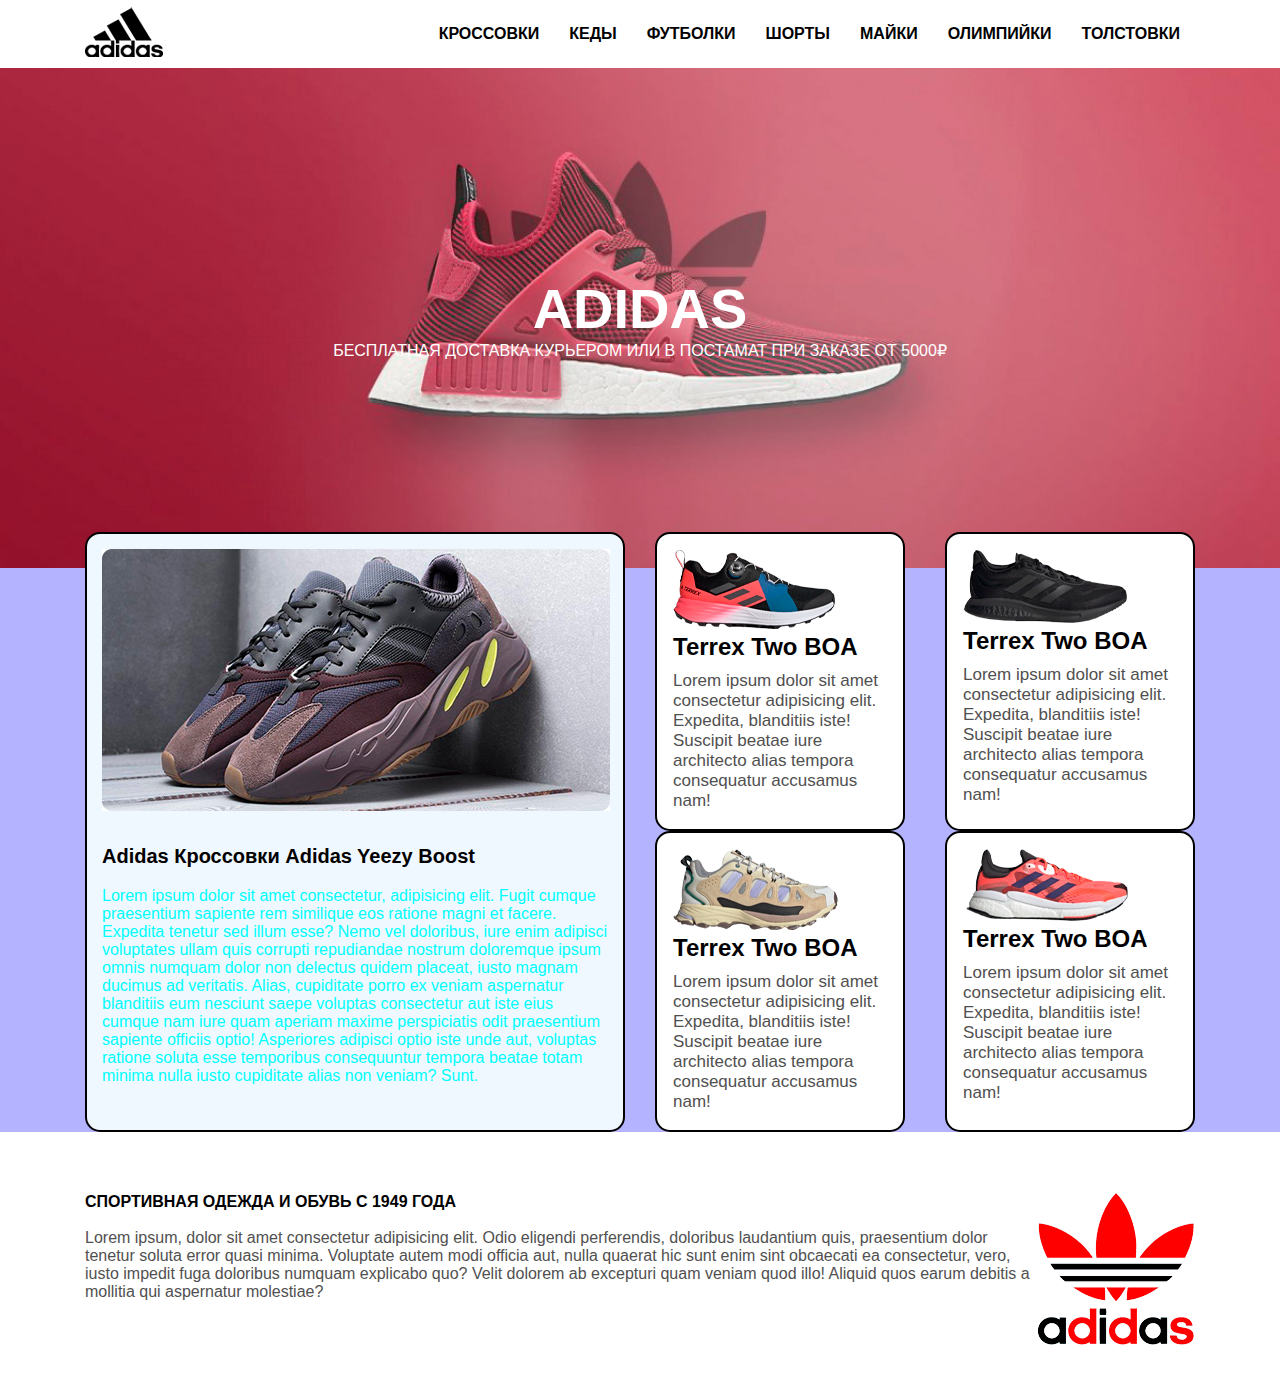
<file: adidas-2/index.html>
<!DOCTYPE html>
<html lang="en">

<head>
    <meta charset="UTF-8">
    <meta http-equiv="X-UA-Compatible" content="IE=edge">
    <meta name="viewport" content="width=device-width, initial-scale=1.0">
    <title>Adidas</title>
    <link rel="stylesheet" href="css/style.css">
    <link rel="icon" href="img/logo-footer.png">
</head>

<body>

    <header>
        <nav>
            <a href="#" class="logo_img">
                <img src="img/logo.png" alt="Adidas" title="Adidas logo">
            </a>

            <ul class="menu">
                <li><a href="#">Кроссовки</a></li>
                <li><a href="#">Кеды</a></li>
                <li><a href="#">Футболки</a></li>
                <li><a href="#">Шорты</a></li>
                <li><a href="#">Майки</a></li>
                <li><a href="#">Олимпийки</a></li>
                <li><a href="#">Толстовки</a></li>
            </ul>
        </nav>
    </header>

    <main>
        <section class="adidas-text">
            <h1>adidas</h1>
            <p>БЕСПЛАТНАЯ ДОСТАВКА КУРЬЕРОМ ИЛИ В ПОСТАМАТ ПРИ ЗАКАЗЕ ОТ 5000₽</p>
        </section>

        <section class="adidas-block">
            <div class="block">
                
                <div class="block-left">
                    <img src="img/section-fon.jpg" alt="">
                    <h2>Adidas Кроссовки Adidas Yeezy Boost</h2>
                    <p>Lorem ipsum dolor sit amet consectetur, adipisicing elit. Fugit cumque praesentium sapiente rem
                        similique eos ratione magni et facere. Expedita tenetur sed illum esse? Nemo vel doloribus, iure
                        enim adipisci voluptates ullam quis corrupti repudiandae nostrum doloremque ipsum omnis numquam
                        dolor non delectus quidem placeat, iusto magnam ducimus ad veritatis. Alias, cupiditate porro ex
                        veniam aspernatur blanditiis eum nesciunt saepe voluptas consectetur aut iste eius cumque nam
                        iure quam aperiam maxime perspiciatis odit praesentium sapiente officiis optio! Asperiores
                        adipisci optio iste unde aut, voluptas ratione soluta esse temporibus consequuntur tempora
                        beatae totam minima nulla iusto cupiditate alias non veniam? Sunt.</p>
                </div>
                
                <div class="block-right">
                    
                    <div class="block-box">
                        <img src="img/adidas-1.png" alt="">
                        <h2>Terrex Two BOA</h2>
                        <p>Lorem ipsum dolor sit amet consectetur adipisicing elit. Expedita, blanditiis iste! Suscipit
                            beatae
                            iure architecto alias tempora consequatur accusamus nam!</p>
                    </div>
                    <div class="block-box">
                        <img src="img/adidas-2.png" alt="">
                        <h2>Terrex Two BOA</h2>
                        <p>Lorem ipsum dolor sit amet consectetur adipisicing elit. Expedita, blanditiis iste! Suscipit
                            beatae
                            iure architecto alias tempora consequatur accusamus nam!</p>
                    </div>
                    <div class="block-box">
                        <img src="img/adidas-3.png" alt="">
                        <h2>Terrex Two BOA</h2>
                        <p>Lorem ipsum dolor sit amet consectetur adipisicing elit. Expedita, blanditiis iste! Suscipit
                            beatae
                            iure architecto alias tempora consequatur accusamus nam!</p>
                    </div>
                    <div class="block-box">
                        <img src="img/adidas-4.png" alt="">
                        <h2>Terrex Two BOA</h2>
                        <p>Lorem ipsum dolor sit amet consectetur adipisicing elit. Expedita, blanditiis iste! Suscipit
                            beatae
                            iure architecto alias tempora consequatur accusamus nam!</p>
                    </div>
                  
                </div>
               


            </div>
        </section>

    </main>

    <footer>
        <div class="footer-block">
            <div class="footer-text">
                <h4>СПОРТИВНАЯ ОДЕЖДА И ОБУВЬ С 1949 ГОДА</h4>
                <p>Lorem ipsum, dolor sit amet consectetur adipisicing elit. Odio eligendi perferendis, doloribus laudantium quis, praesentium dolor tenetur soluta error quasi minima. Voluptate autem modi officia aut, nulla quaerat hic sunt enim sint obcaecati ea consectetur, vero, iusto impedit fuga doloribus numquam explicabo quo? Velit dolorem ab excepturi quam veniam quod illo! Aliquid quos earum debitis a mollitia qui aspernatur molestiae?</p>
            </div>
            
            <img src="img/logo-footer.png" alt="">
        </div>
        
        
        
    </footer>
    
    
</body>

</html>
</file>
<file: adidas-2/css/style.css>
*{
    margin: 0;
    padding: 0;
    box-sizing: border-box;
    text-decoration: none;
    list-style: none;
}

body{
    font-family: 'Trebuchet MS', 'Lucida Sans Unicode', 'Lucida Grande', 'Lucida Sans', Arial, sans-serif;
}

header nav{
    max-width: 1110px;
    width: 100%;
    margin: auto;
    display: flex;
    justify-content: space-between;
    align-items: center;
}

header nav .menu{
    display: flex;
}

header nav .menu a{
    color: black;
    font-size: 16px;
    text-transform: uppercase;
    font-family:'Trebuchet MS', 'Lucida Sans Unicode', 'Lucida Grande', 'Lucida Sans', Arial, sans-serif;
    font-weight: 900;
    padding: 25px 15px;
    transition: 0.5s;
    display: block;
}

header nav .menu a:hover{
    background: black;
    color: #fff;
}

/* header end */
/* ************************************* */
/* main - adidas-text satrt */

.adidas-text{
    background: url(../img/header-fon.jpg) no-repeat center/cover;
    height: 500px;
    display: flex;
    justify-content: center;
    align-items: center;
    flex-direction: column; 
}

.adidas-text h1{
    font-size: 56px;
    color: #fff;
    text-transform: uppercase;
}

.adidas-text p{
    color: #fff;
    font-size: 16px;
}
/* adidas-text end */
.adidas-block{
    background: rgb(179, 179, 255)
}
.adidas-block .block{
    max-width: 1110px;
    width: 100%;
    margin: auto;
    display: flex;
    justify-content: space-between;
}

.adidas-block .block-left{
    width: 540px;
    border:2px solid  black;
     border-radius: 15px;
    background-color: aliceblue;
    padding: 15px; 
    height: 600px;
    margin-top: -36px;
}
.adidas-block .block-left h2{
 font-size: 20px;   
    color: black;
    font-weight: 700;
    margin-top: 30px
}
.adidas-block p{
    font-size: 16px;
    color: cyan;
    margin-top: 19px;
}



.adidas-block .block-right{
    width: 540px;
    display: flex;
    justify-content: space-between;
    flex-wrap: wrap;
    margin-top: -36px;
}

.adidas-block .block-right .block-box{
    width: 250px;
    border-radius: 15px;
    border: 2px solid #000;
    background: #fff;
    padding: 16px;
}

.adidas-block .block-right h3{
    font-size: 20px;
    font-weight: 900;
    text-align: center;
    margin-top: 20px;
}
.adidas-block .block-right p{
    font-size: 17px;
    color: #515050;
    margin-top: 10px;
    font-weight: 100;
    text-align: start;
}

/* adidas end */

footer .footer-block{
    max-width: 1110px;
    width: 100%;
    margin: auto;
    padding-top: 61px;
    padding-bottom:  38px; 
    display: flex;
    justify-content: space-between;
}
footer.footer-text{
    width: 525px;
}
footer .footer-text h4{
    font-size: 16px
}
footer .footer-text p{
    font-size: 16px;
     color: #515050;
     margin-top: 18px;
}
</file>
